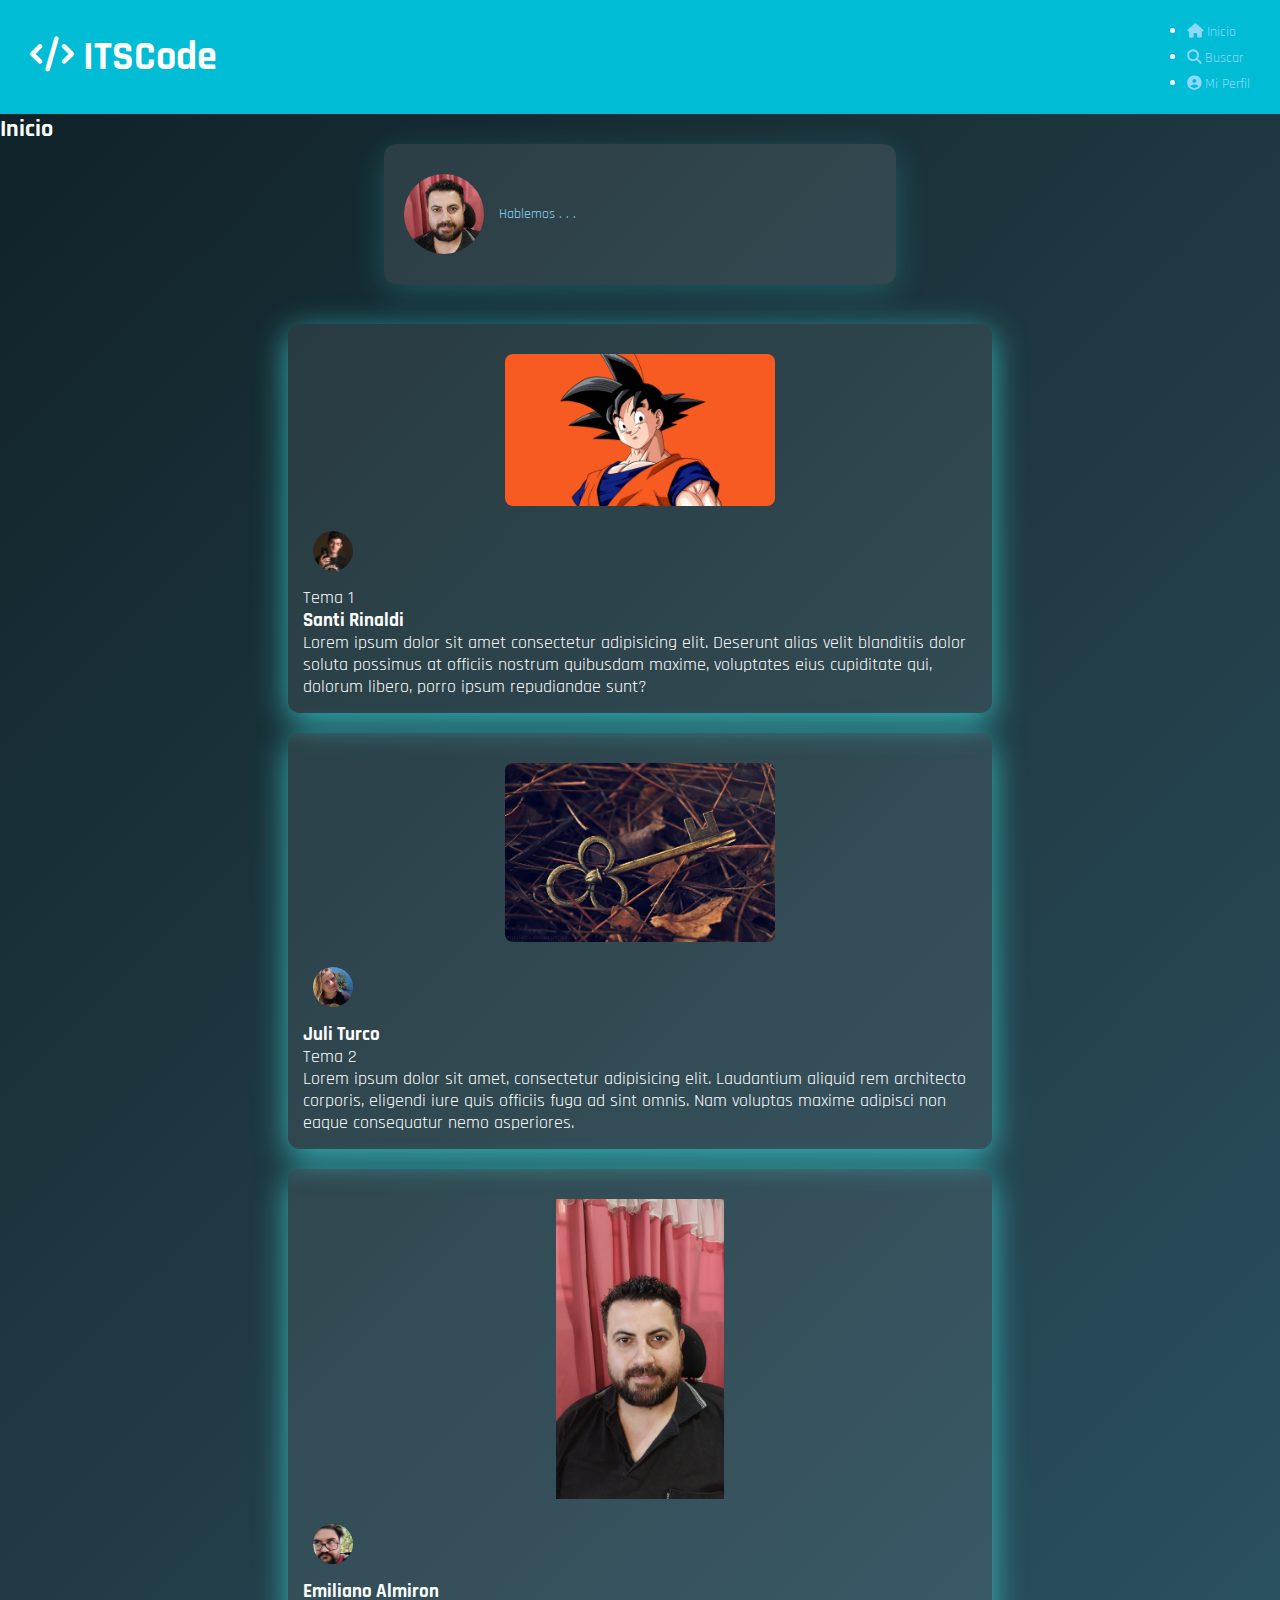
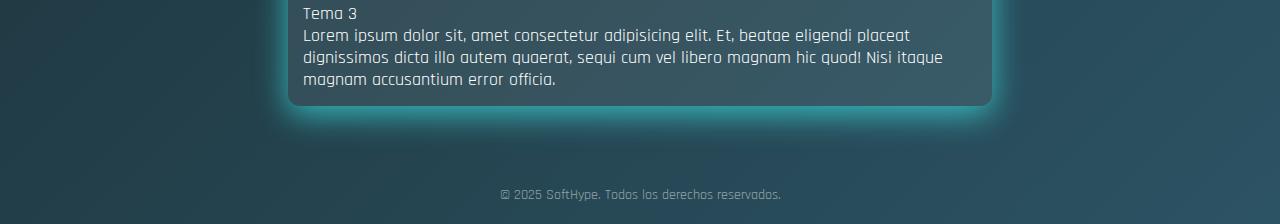
<file: index.html>
<!DOCTYPE html>
<html lang="es">
<head>
    <meta charset="UTF-8" />
    <meta name="viewport" content="width=device-width, initial-scale=1.0" />
    <title>Muro - ITSCode</title>
    <link rel="shortcut icon" href="/img/favicon.png" type="image/x-icon" />
    <link rel="stylesheet" href="/css/style.css">
    <link rel="preconnect" href="https://fonts.googleapis.com">
    <link rel="preconnect" href="https://fonts.gstatic.com" crossorigin>
    <link href="https://fonts.googleapis.com/css2?family=Rajdhani:wght@400;600&display=swap" rel="stylesheet">
    <link rel="stylesheet" href="https://cdnjs.cloudflare.com/ajax/libs/font-awesome/6.5.0/css/all.min.css"/>
</head>
<body>
    <header class="navbar">
        <h1><i class="fas fa-code fa-sm"></i> ITSCode</h1>
        <button class="menu-toggle" onclick="toggleMenu()">
            <i class="fas fa-bars"></i>
        </button>
        <nav id="nav-links">
            <ul>
                <li>
                    <a href="index.html"><i class="fas fa-home"></i> Inicio</a>
                </li>

                <li>
                    <a href="/html/following.html"><i class="fas fa-search"></i> Buscar</a>
                </li>

                <li>
                    <a href="/html/my-profile.html"><i class="fas fa-user-circle"></i> Mi Perfil</a>
                </li>
            </ul>
        </nav>
    </header>

    <main class="user-data">
        <h2>Inicio</h2>

        <section class="search-input">
            <img class="avatar" src="/img/fotoCv.jpg" alt="Avatar de usuario" />
            <a href="html/post-create.html">Hablemos . . .</a>
        </section>

        <section>
            
            <article class ="post">
                <img class= "img-post" src="/img/toyotaro-dragon-ball-super-ilustracion.webp" alt="Imagen de post 1">
                <img class= "avatar" src="/img/santi.jpg" alt="avatar de usuario">
                <p>Tema 1</p>
                <h3>Santi Rinaldi</h3>
                <p>Lorem ipsum dolor sit amet consectetur adipisicing elit. Deserunt alias velit blanditiis dolor soluta possimus at officiis nostrum quibusdam maxime, voluptates eius cupiditate qui, dolorum libero, porro ipsum repudiandae sunt?</p>
            </article>
            <article class ="post">
                <img class= "img-post" src="img/348530-admin.jpg" alt="Imagen de post 1">
                <img class= "avatar" src="/img/juli.jpg" alt="avatar de usuario">
                <h3>Juli Turco</h3>
                <p>Tema 2</p>
                <p>Lorem ipsum dolor sit amet, consectetur adipisicing elit. Laudantium aliquid rem architecto corporis, eligendi iure quis officiis fuga ad sint omnis. Nam voluptas maxime adipisci non eaque consequatur nemo asperiores.</p>
            </article>
            <article class ="post">
                <img class= "img-post" src="/img/fotoCv.jpg" alt="Imagen de post 1">
                <img class= "avatar" src="/img/emi.jpg" alt="avatar de usuario">
                <h3>Emiliano Almiron</h3>
                <p>Tema 3</p>
                <p>Lorem ipsum dolor sit, amet consectetur adipisicing elit. Et, beatae eligendi placeat dignissimos dicta illo autem quaerat, sequi cum vel libero magnam hic quod! Nisi itaque magnam accusantium error officia.</p>
            </article>

        </section>
    </main>

    <footer>
        <p>© 2025 SoftHype. Todos los derechos reservados.</p>
    </footer>
    <script>
    function toggleMenu() {
        const nav = document.getElementById("nav-links");
        nav.classList.toggle("active");
    }
    </script>

</body>

</html>
</file>
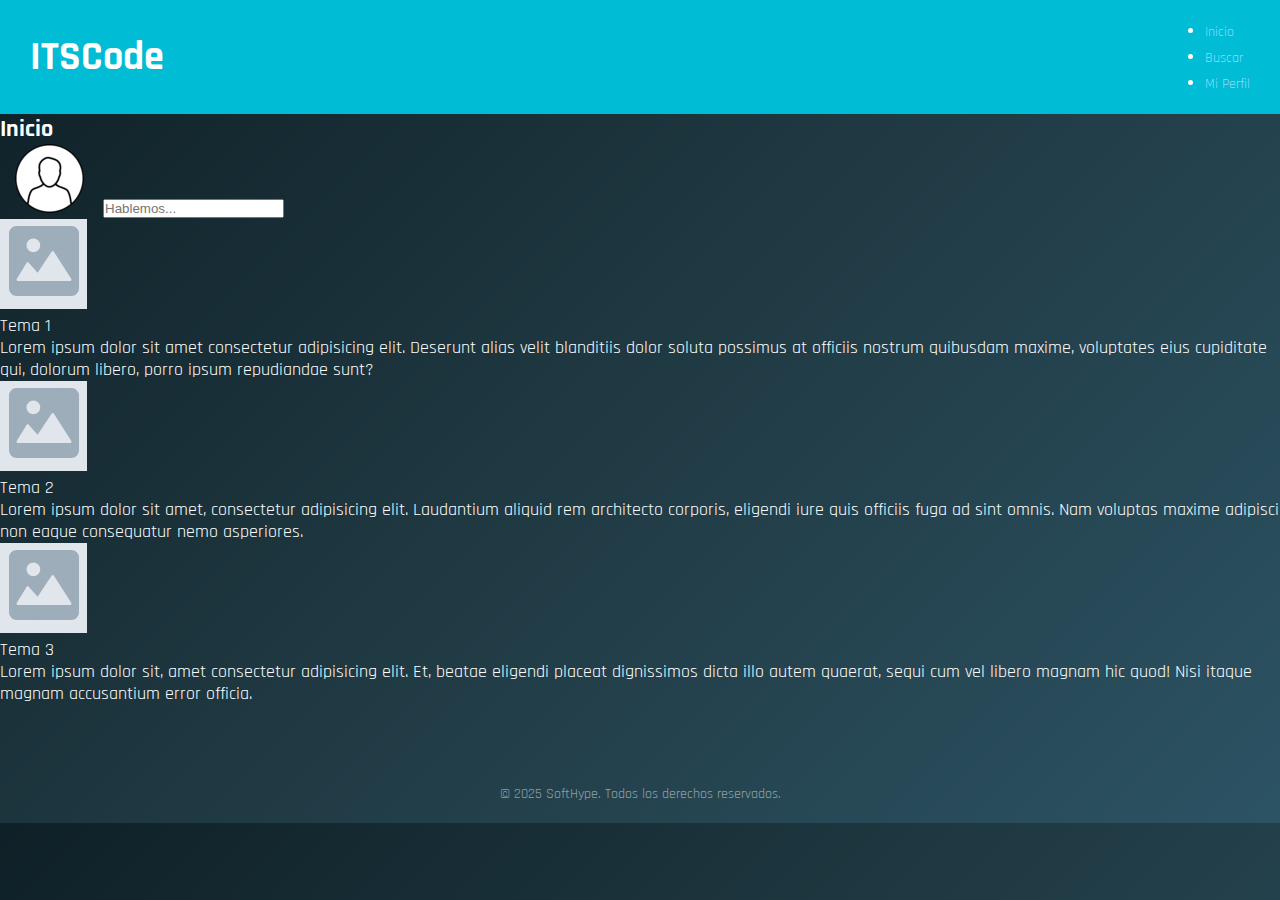
<file: html/index.html>
<!DOCTYPE html>
<html lang="es">
<head>
    <meta charset="UTF-8" />
    <meta name="viewport" content="width=device-width, initial-scale=1.0" />
    <title>Muro - ITSCode</title>
    <link rel="shortcut icon" href="/img/favicon.png" type="image/x-icon" />
    <link rel="stylesheet" href="/css/style.css">
    <link rel="preconnect" href="https://fonts.googleapis.com">
    <link rel="preconnect" href="https://fonts.gstatic.com" crossorigin>
    <link href="https://fonts.googleapis.com/css2?family=Rajdhani:wght@400;600&display=swap" rel="stylesheet">
</head>
<body>
    <header class="navbar">
        <h1>ITSCode</h1>
        <nav>
            <ul>
                <li>
                    <a href="/html/wall.html">Inicio</a>
                </li>

                <li>
                    <a href="/html/following.html">Buscar</a>
                </li>

                <li>
                    <a href="/html/my-profile.html">Mi Perfil</a>
                </li>
            </ul>
        </nav>
    </header>

    <main class="user-data">
        <h2>Inicio</h2>

        <section>
            <img src="/img/ejemplo.png" alt="Avatar de usuario" />
            <input type="text" placeholder="Hablemos..."/>
        </section>

        <section>
            
            <article class="user-data">
                <img src="/img/agregar img.png" alt="Imagen de post 1">
                <p>Tema 1</p>
                <p>Lorem ipsum dolor sit amet consectetur adipisicing elit. Deserunt alias velit blanditiis dolor soluta possimus at officiis nostrum quibusdam maxime, voluptates eius cupiditate qui, dolorum libero, porro ipsum repudiandae sunt?</p>
            </article>
            <article class="user-data">
                <img src="/img/agregar img.png" alt="Imagen de post 1">
                <p>Tema 2</p>
                <p>Lorem ipsum dolor sit amet, consectetur adipisicing elit. Laudantium aliquid rem architecto corporis, eligendi iure quis officiis fuga ad sint omnis. Nam voluptas maxime adipisci non eaque consequatur nemo asperiores.</p>
            </article>
            <article class="user-data">
                <img src="/img/agregar img.png" alt="Imagen de post 1">
                <p>Tema 3</p>
                <p>Lorem ipsum dolor sit, amet consectetur adipisicing elit. Et, beatae eligendi placeat dignissimos dicta illo autem quaerat, sequi cum vel libero magnam hic quod! Nisi itaque magnam accusantium error officia.</p>
            </article>

        </section>
    </main>

    <footer>
        <p>© 2025 SoftHype. Todos los derechos reservados.</p>
    </footer>


</body>

</html>
</file>
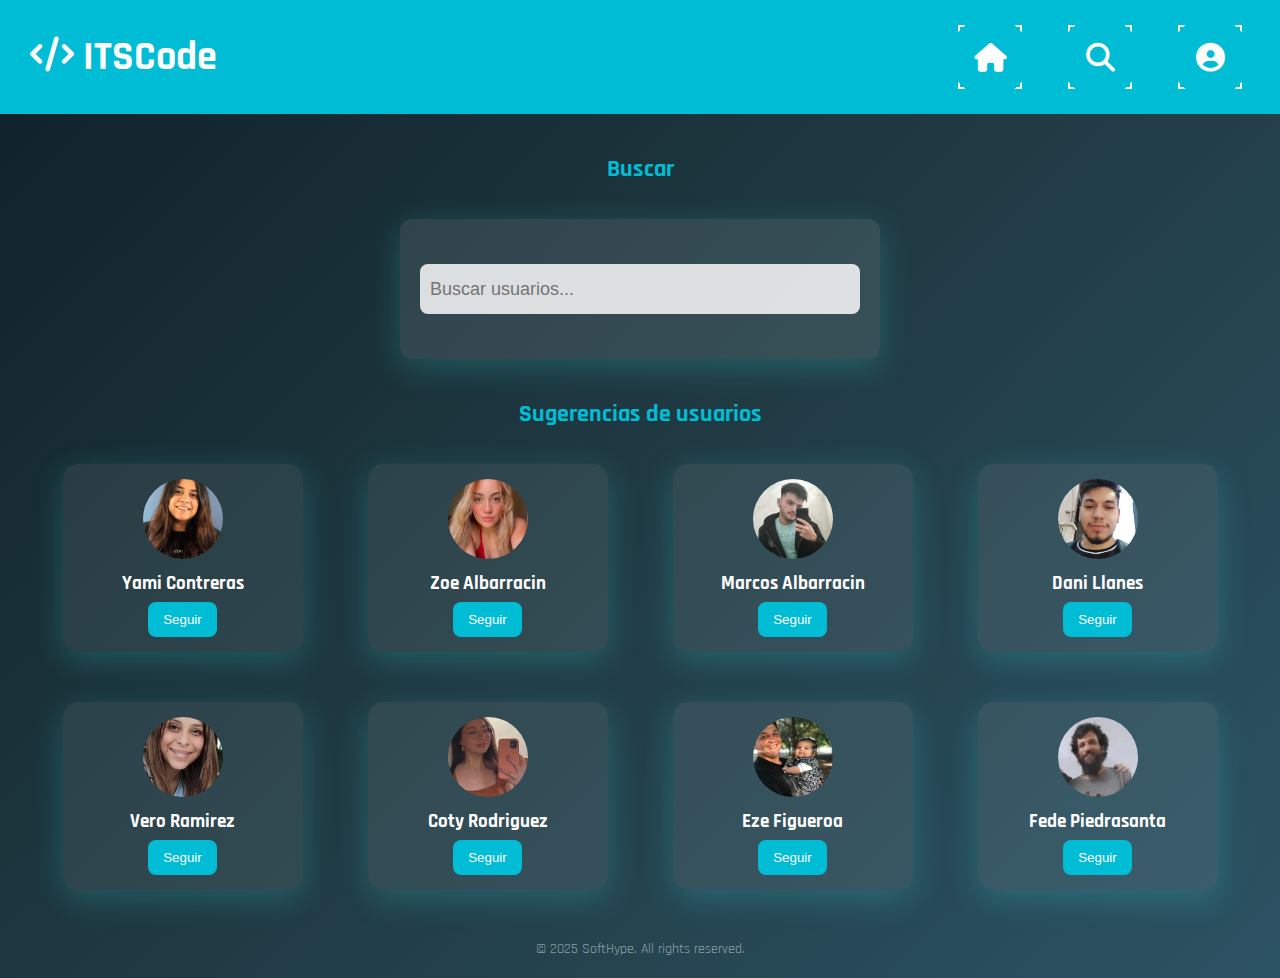
<file: html/following.html>
<!DOCTYPE html>
<html lang="es">

<head>
    <meta charset="UTF-8" />
    <meta name="viewport" content="width=device-width, initial-scale=1.0" />
    <title>Buscar - ITSCode</title>
    <link rel="shortcut icon" href="../img/favicon/favicon.ico" type="image/x-icon" />
    <link rel="preconnect" href="https://fonts.googleapis.com">
    <link rel="preconnect" href="https://fonts.gstatic.com" crossorigin>
    <link href="https://fonts.googleapis.com/css2?family=Rajdhani:wght@400;600&display=swap" rel="stylesheet">
    <link rel="stylesheet" href="https://cdnjs.cloudflare.com/ajax/libs/font-awesome/6.5.0/css/all.min.css" />
    <link rel="stylesheet" href="../css/style.css">
</head>

<body>
    <div class="grid-following">
        <header id="navbar" class="navbar">
            <h1><i class="fas fa-code fa-sm"></i> ITSCode</h1>
            <button class="menu-toggle">
                <i class="fas fa-bars"></i>
            </button>
            <nav id="nav-links">
                <ul class="nav-content">
                    <li class="nav-list">
                        <a href="wall.html">
                            <i class="fas fa-home"></i>
                            <span> Inicio </span>
                        </a>

                    </li>

                    <li class="nav-list">
                        <a href="following.html">
                            <i class="fas fa-search"></i>
                            <span>Buscar</span>
                        </a>
                    </li>

                    <li class="nav-list">
                        <a href="my-profile.html">
                            <i class="fas fa-user-circle"></i>
                            <span class="miPerfil">Mi Perfil</span>
                        </a>
                    </li>
                </ul>
            </nav>
        </header>

        <main id="user-search" class="user-search">
            <h2>Buscar</h2>
            <section>
                <div class="search-input">
                    <input type="text" placeholder="Buscar usuarios..." />
                </div>
            </section>

            <section>
                <h2>Sugerencias de usuarios</h2>
                <div class="card-users">
                    <div class="card-user">
                        <img class="avatar" src="../img/yami-min.webp" alt="Usuario 1" />
                        <a class="user-name user-name-search" href="user-profile.html">Yami Contreras</a>
                        <button type="button">Seguir</button>
                    </div>
                    <div class="card-user">
                        <img class="avatar" src="../img/zoe-min.webp" alt="Usuario 2" />
                        <a class="user-name user-name-search" href="user-profile.html">Zoe Albarracin</a>
                        <button type="button">Seguir</button>
                    </div>
                    <div class="card-user">
                        <img class="avatar" src="../img/marcos-min.webp" alt="Usuario 3" />
                        <a class="user-name user-name-search" href="user-profile.html">Marcos Albarracin</a>
                        <button type="button">Seguir</button>
                    </div>
                    <div class="card-user">
                        <img class="avatar" src="../img/dani-min.webp" alt="Usuario 4" />
                        <a class="user-name user-name-search" href="user-profile.html">Dani Llanes</a>
                        <button type="button">Seguir</button>
                    </div>
                    <div class="card-user">
                        <img class="avatar" src="../img/vero-min.webp" alt="Usuario 5" />
                        <a class="user-name user-name-search" href="user-profile.html">Vero Ramirez</a>
                        <button type="button">Seguir</button>
                    </div>
                    <div class="card-user">
                        <img class="avatar" src="../img/coty-min.webp" alt="Usuario 6" />
                        <a class="user-name user-name-search" href="user-profile.html">Coty Rodriguez</a>
                        <button type="button">Seguir</button>
                    </div>
                    <div class="card-user">
                        <img class="avatar" src="../img/Eze-min.webp" alt="Usuario 7" />
                        <a class="user-name user-name-search" href="user-profile.html">Eze Figueroa</a>
                        <button type="button">Seguir</button>
                    </div>
                    <div class="card-user">
                        <img class="avatar" src="../img/Fede Piedrasanta-min.webp" alt="Usuario 8" />
                        <a class="user-name user-name-search" href="user-profile.html">Fede Piedrasanta</a>
                        <button type="button">Seguir</button>
                    </div>
                </div>
            </section>
        </main>

        <footer id="footer" class="footer-following">
            <p>© 2025 SoftHype. All rights reserved.</p>
        </footer>
    </div>
    <script src="../js/script.js"></script>

</body>

</html>
</file>
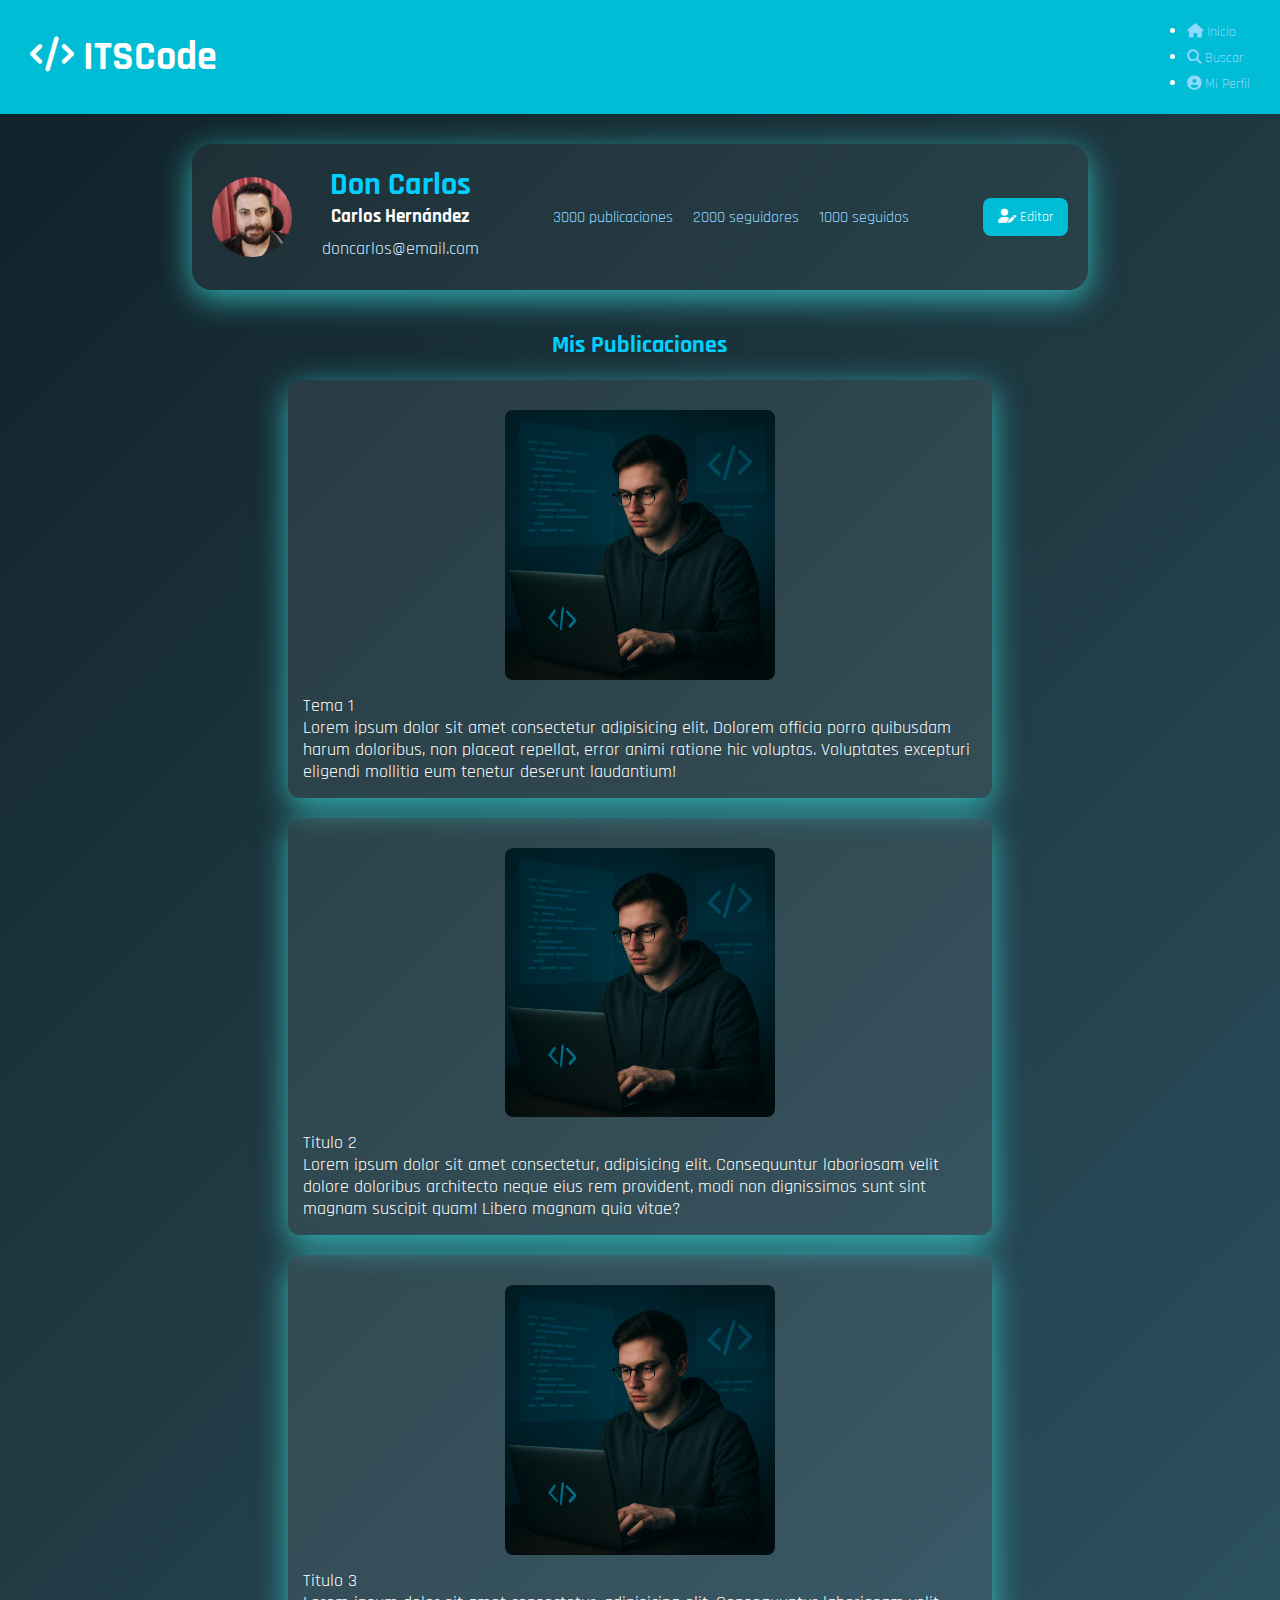
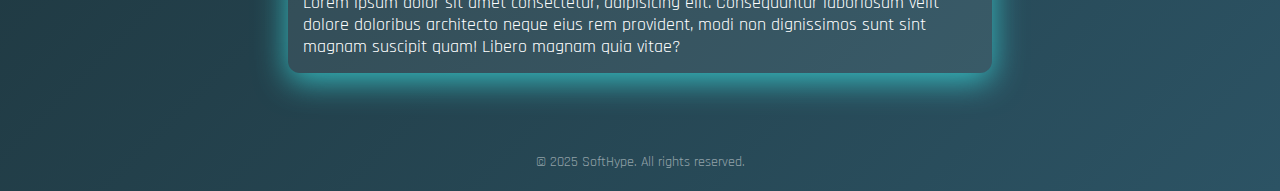
<file: html/my-profile.html>
<!DOCTYPE html>
<html lang="es">
<head>
    <meta charset="UTF-8">
    <meta name="viewport" content="width=device-width, initial-scale=1.0">
    <title>Mi Perfil - ITSCode</title>
    <link rel="shortcut icon" href="/img/favicon.png" type="image/x-icon"/>
    <link rel="stylesheet" href="https://cdnjs.cloudflare.com/ajax/libs/font-awesome/6.5.0/css/all.min.css"/>
    <link rel="preconnect" href="https://fonts.googleapis.com">
    <link rel="preconnect" href="https://fonts.gstatic.com" crossorigin>
    <link href="https://fonts.googleapis.com/css2?family=Rajdhani:wght@400;600&display=swap" rel="stylesheet">
    <link rel="stylesheet" href="../css/style.css">
</head>
<body>
    <header class="navbar">
        <h1><i class="fas fa-code fa-sm"></i> ITSCode</h1>
        <button class="menu-toggle" onclick="toggleMenu()">
            <i class="fas fa-bars"></i>
        </button>
        <nav id ="nav-links">
            <ul>
                <li class="color">
                    <a href="wall.html">
                        <i class="fas fa-home"></i> 
                        <span> Inicio </span> 
                    </a>

                </li>

                <li class="color">
                    <a href="following.html">
                        <i class="fas fa-search"></i> 
                        <span>Buscar</span> 
                    </a>
                </li>

                <li class="color">
                    <a href="my-profile.html">
                        <i class="fas fa-user-circle"></i> 
                        <span class="miPerfil">Mi Perfil</span> 
                    </a>
                </li>
            </ul>
        </nav>
    </header>

    <main class="profile-conteiner">
        <section class="user-info">
            <img src="../img/fotoCv.jpg" id="avatar" class="avatar" alt="Avatar del Usuario">
            <article class="details">
                <h2 id="nikname">Don Carlos</h2>
                <h3 id="nombre">Carlos Hernández</h3>
                <p id="bio">doncarlos@email.com</p>
            </article>
            <article class="stats">
                <span>3000 publicaciones</span>
                <span>2000 seguidores</span>
                <span>1000 seguidos</span>
            </article>
            <a href="update-user.html" class="edit-btn">
                <i class="fas fa-user-edit"></i> Editar
            </a>

        </section>

        <section class="user-profile-post">
            <h2>Mis Publicaciones</h2>
            <article class="post">
                <img class="img-post" src="../img/15 may 2025, 07_58_12 p.m..png" alt="Imagen de post 1">
                <p>Tema 1</p>
                <p>Lorem ipsum dolor sit amet consectetur adipisicing elit. Dolorem officia porro quibusdam harum doloribus, non placeat
                    repellat, error animi ratione hic voluptas. Voluptates excepturi eligendi mollitia eum tenetur deserunt laudantium!
                </p>
            </article>

            <article class="post">
                <img class="img-post" src="../img/15 may 2025, 07_58_12 p.m..png" alt="Imagen de post 1">
                <p>Titulo 2</p>
                <p>Lorem ipsum dolor sit amet consectetur, adipisicing elit. Consequuntur laboriosam velit dolore doloribus architecto
                    neque eius rem provident, modi non dignissimos sunt sint magnam suscipit quam! Libero magnam quia vitae?
                </p>
            </article>

            <article class="post">
                <img class="img-post" src="../img/15 may 2025, 07_58_12 p.m..png" alt="Imagen de post 1">
                <p>Titulo 3</p>
                <p>Lorem ipsum dolor sit amet consectetur, adipisicing elit. Consequuntur laboriosam velit dolore doloribus architecto
                    neque eius rem provident, modi non dignissimos sunt sint magnam suscipit quam! Libero magnam quia vitae?
                </p>
            </article>
        </section>
    </main>
    <footer>
        <p>© 2025 SoftHype. All rights reserved.</p>
    </footer>
    <script>
        function toggleMenu() {
            const nav = document.getElementById("nav-links");
            nav.classList.toggle("active");
        }
    </script>

</body>
</html>
</file>
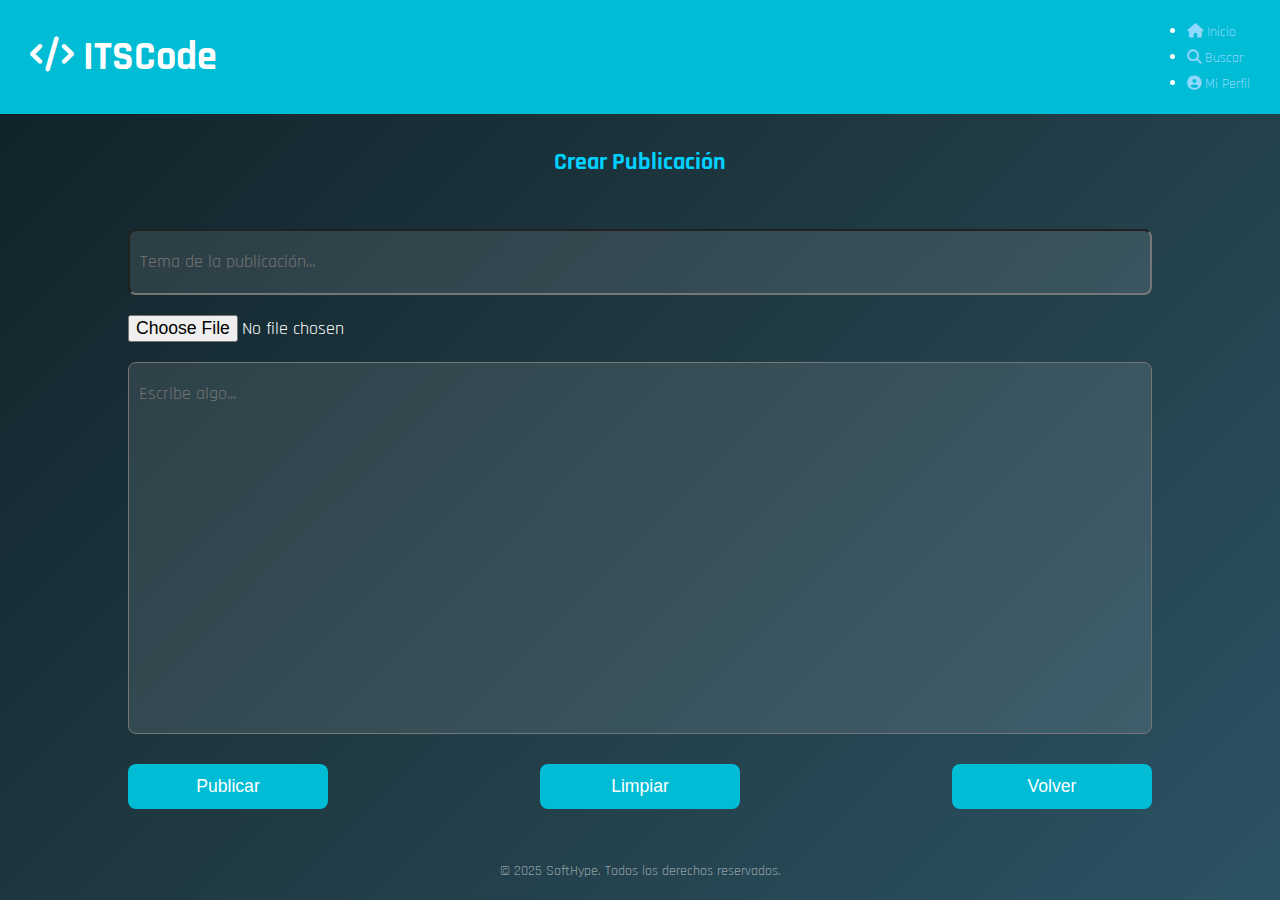
<file: html/post-create.html>
<!DOCTYPE html>
<html lang="es">

<head>
    <meta charset="UTF-8" />
    <meta name="viewport" content="width=device-width, initial-scale=1.0" />
    <title>Crear Publicación - ITSCode</title>
    <link rel="shortcut icon" href="/img/favicon.png" type="image/x-icon"/>
    <link rel="stylesheet" href="/css/style.css">
    <link rel="preconnect" href="https://fonts.googleapis.com">
    <link rel="preconnect" href="https://fonts.gstatic.com" crossorigin>
    <link href="https://fonts.googleapis.com/css2?family=Rajdhani:wght@400;600&display=swap" rel="stylesheet">
    <link rel="stylesheet" href="https://cdnjs.cloudflare.com/ajax/libs/font-awesome/6.5.0/css/all.min.css"/>
</head>

<body>
    <div class="grid-post-create">
        <header class="navbar" id="navbar">
            <h1><i class="fas fa-code fa-sm"></i> ITSCode</h1> 
            <button class="menu-toggle" onclick="toggleMenu()">
                <i class="fas fa-bars"></i>
            </button> 
            <nav id ="nav-links">
                <ul>
                    <li>
                        <a href="/index.html"><i class="fas fa-home"></i> Inicio</a>
                    </li>

                    <li>
                        <a href="following.html"><i class="fas fa-search"></i> Buscar</a>
                    </li>

                    <li>
                        <a href="my-profile.html"><i class="fas fa-user-circle"></i> Mi Perfil</a>
                    </li>
                </ul>
            </nav>
        </header>

        <main class="post-container" id="post-container">
            <h2>Crear Publicación</h2>

            <section>
                <form>
                    <input class="content-form background-oscure" type="text" name="titulo" placeholder="Tema de la publicación..." />
                    <input class="content-form file-image" type="file" name="post-image">
                    <textarea class="content-form background-oscure" name="contenido" placeholder="Escribe algo..." rows="15"></textarea>
                    <div>
                        <button class="buttons-post" type="submit">Publicar</button>
                        <button class="buttons-post" type="reset">Limpiar</button>
                        <button class="buttons-post back-button">Volver</button>   
                    </div>
                </form>
            </section>
        </main>

        <footer class="footer-post" id="footer-post">
            <p>© 2025 SoftHype. Todos los derechos reservados.</p>
        </footer>
    </div>
    <script>
        function toggleMenu() {
            const nav = document.getElementById("nav-links");
            nav.classList.toggle("active");
        }
    </script>
</body>

</html>
</file>
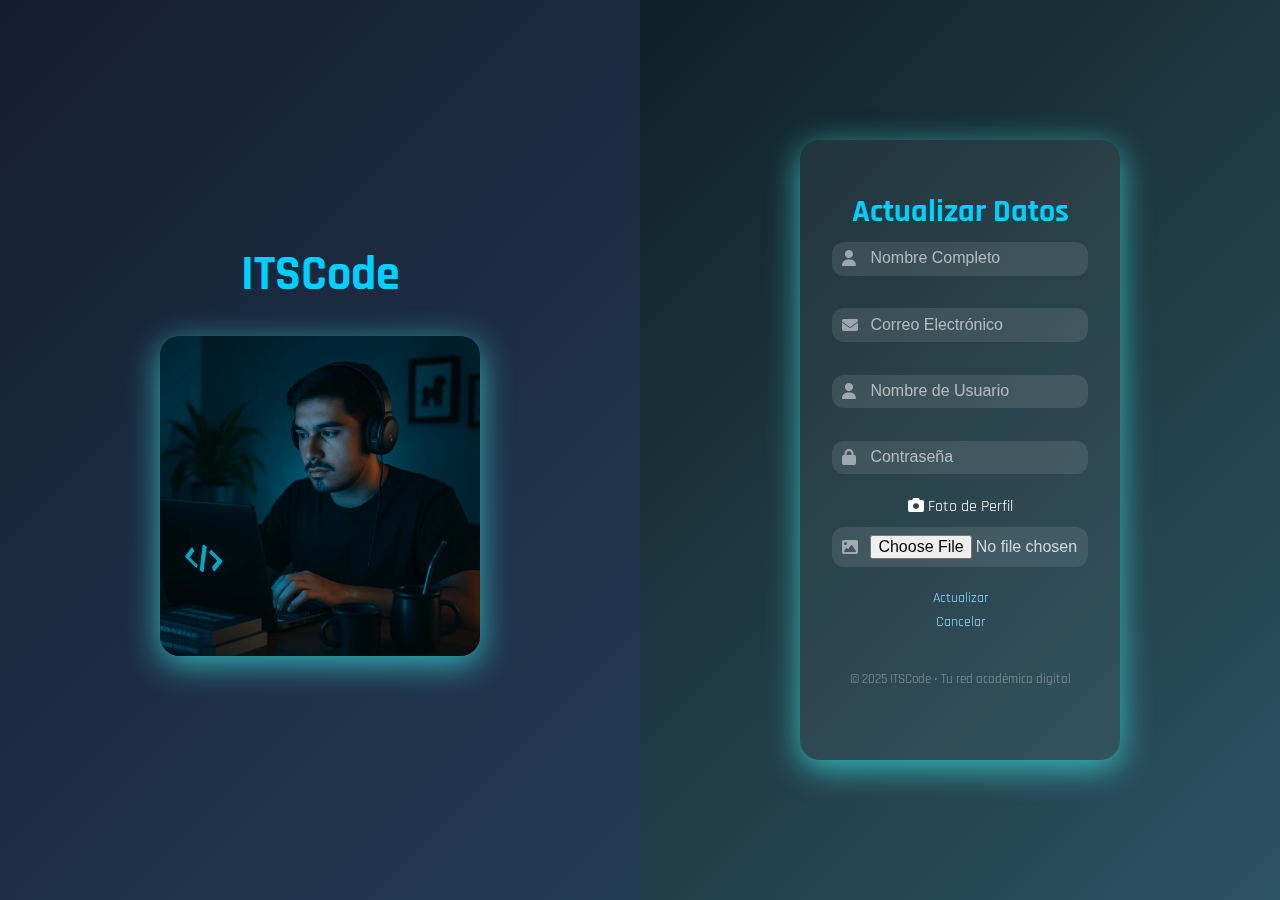
<file: html/update-user.html>
<!DOCTYPE html>
<html lang="es">

<head>
  <meta charset="UTF-8" />
  <meta name="viewport" content="width=device-width, initial-scale=1.0" />
  <title>Actualizar Datos - ITSCode</title>
  <link rel="shortcut icon" href="../img/favicon/favicon.ico" type="image/x-icon" />
  <link rel="preconnect" href="https://fonts.googleapis.com">
  <link rel="preconnect" href="https://fonts.gstatic.com" crossorigin>
  <link href="https://fonts.googleapis.com/css2?family=Rajdhani:wght@400;600&display=swap" rel="stylesheet">
  <link rel="stylesheet" href="../css/style.css" />
  <link rel="stylesheet" href="https://cdnjs.cloudflare.com/ajax/libs/font-awesome/6.5.0/css/all.min.css" />
</head>

<body>

  <main class="container">
    <section class="left-panel">
      <h2>ITSCode</h2>
      <img class="imagen" src="../img/15 may 2025, 08_01_39 p.m.-min.webp" alt="Estudiante programando" />
    </section>

    <section class="right-panel">
      <article class="card-right">
        <h2>Actualizar Datos</h2>

        <form>
          <div class="input-group">
            <i class="fas fa-user" aria-hidden="true"></i>
            <input type="text" name="nombre" placeholder="Nombre Completo" />
          </div>
          <div class="input-group">
            <i class="fas fa-envelope" aria-hidden="true"></i>
            <input type="email" name="email" placeholder="Correo Electrónico" />
          </div>
          <div class="input-group">
            <i class="fas fa-user" aria-hidden="true"></i>
            <input type="text" name="usuario" placeholder="Nombre de Usuario" />
          </div>
          <div class="input-group">
            <i class="fas fa-lock" aria-hidden="true"></i>
            <input type="password" name="password" placeholder="Contraseña" />
          </div>
          <div class="ingrese-foto-perfil">
            <i class="fas fa-camera" aria-hidden="true"></i>
            <label for="image">Foto de Perfil</label>
          </div>
          <div class="input-group">
            <i class="fas fa-image" aria-hidden="true"></i>
            <input type="file" name="image" placeholder="seleccionar imagen" />
          </div>
          <a href="./my-profile.html" class="btnActualizar">Actualizar</a>
          <a href="./my-profile.html" class="btnCancelar">Cancelar</a>
        </form>

        <footer class="footer-card">
          <p>© 2025 ITSCode • Tu red académica digital</p>
        </footer>
      </article>
    </section>
  </main>
</body>

</html>
</file>
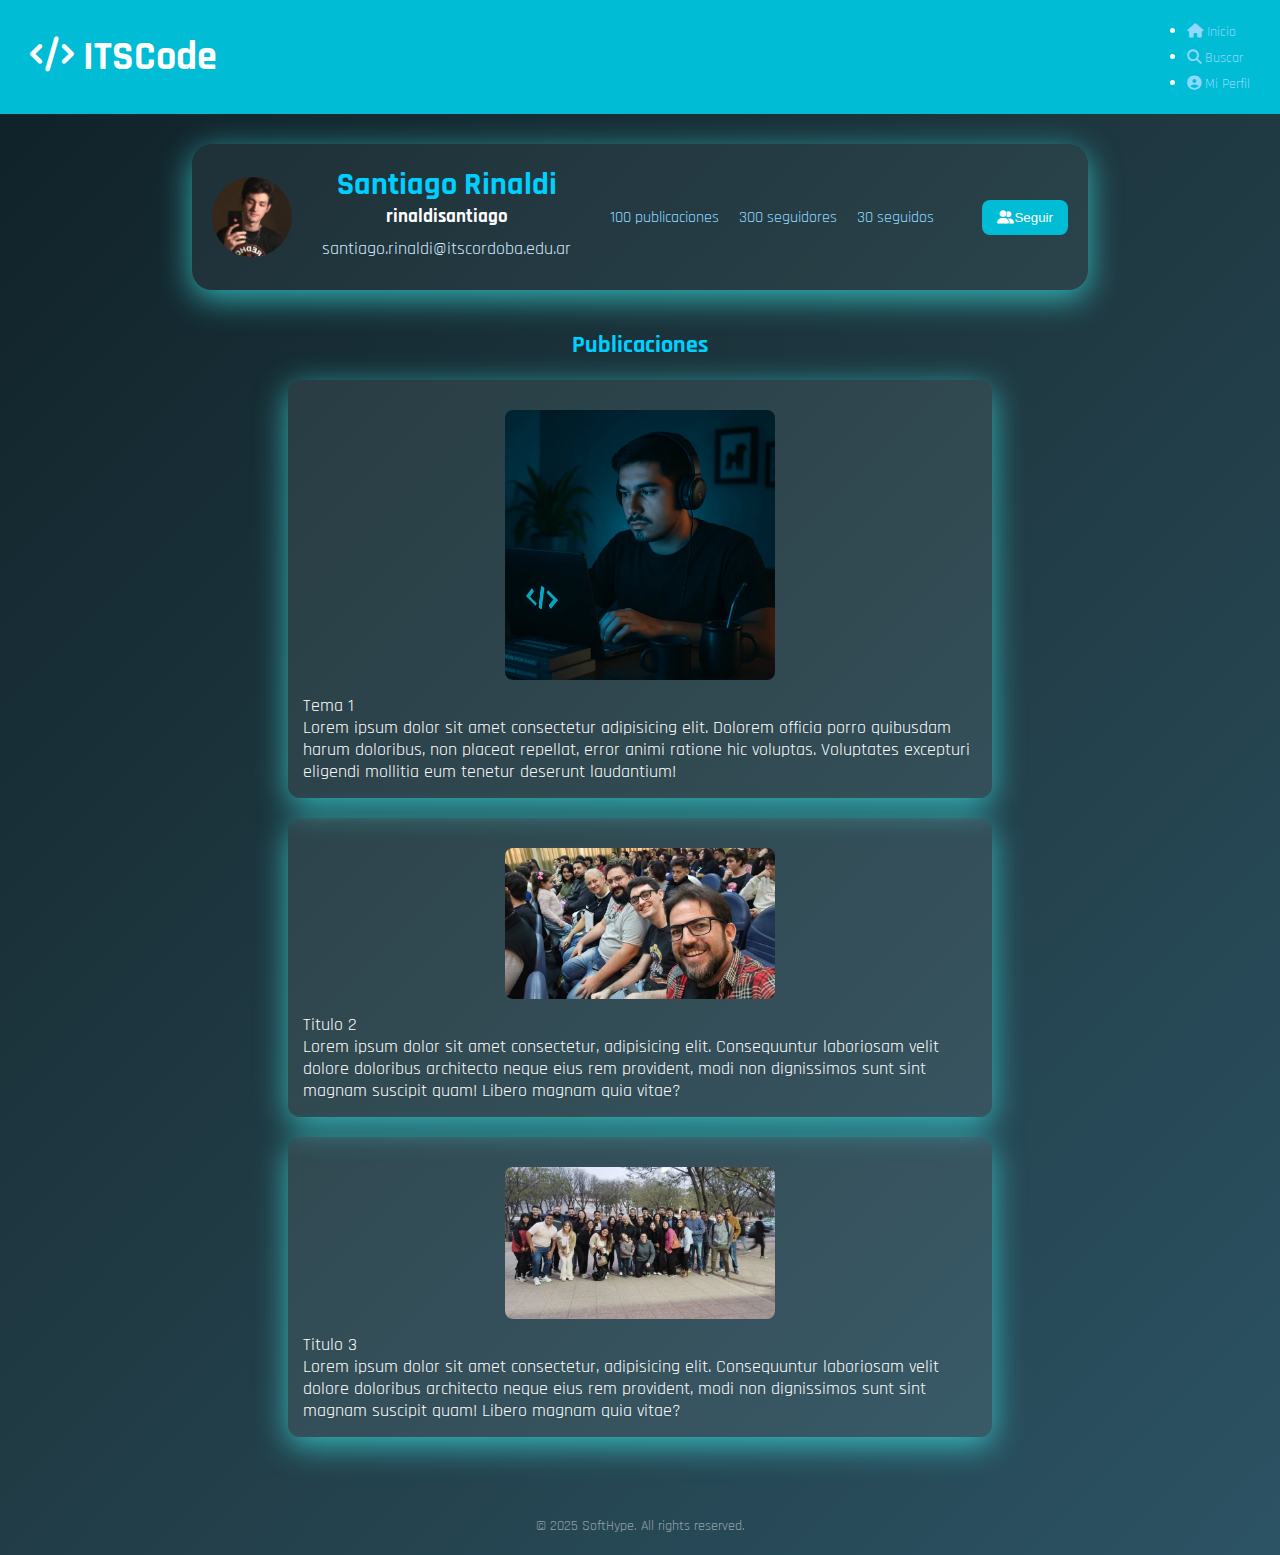
<file: html/user-profile.html>
<!DOCTYPE html>
<html lang="es">
<head>
    <meta charset="UTF-8">
    <meta name="viewport" content="width=device-width, initial-scale=1.0">
    <title>Perfil de Usuario - ITSCode</title>
    <link rel="shortcut icon" href="/img/favicon.png" type="image/x-icon"/>
    <link rel="stylesheet" href="https://cdnjs.cloudflare.com/ajax/libs/font-awesome/6.5.0/css/all.min.css"/>
    <link rel="preconnect" href="https://fonts.googleapis.com">
    <link rel="preconnect" href="https://fonts.gstatic.com" crossorigin>
    <link href="https://fonts.googleapis.com/css2?family=Rajdhani:wght@400;600&display=swap" rel="stylesheet">
    <link rel="stylesheet" href="../css/style.css">
</head>
<body>
    <header class="navbar">
        <h1><i class="fas fa-code fa-sm"></i> ITSCode</h1>
        <button class="menu-toggle" onclick="toggleMenu()">
            <i class="fas fa-bars"></i>
        </button>
        <nav id ="nav-links">
            <ul>
                <li>
                    <a href="wall.html"><i class="fas fa-home"></i> Inicio</a>
                </li>

                <li>
                    <a href="following.html"><i class="fas fa-search"></i> Buscar</a>
                </li>

                <li>
                    <a href="my-profile.html"><i class="fas fa-user-circle"></i> Mi Perfil</a>
                </li>
            </ul>
        </nav>
    </header>

    <main class="profile-conteiner">
        <section class="user-info">
            <img src="../img/santi-min.webp" id="avatar" class="avatar" alt="Avatar del Usuario">
            <article class="details">
                <h2 id="nikname">Santiago Rinaldi</h2>
                <h3 id="nombre">rinaldisantiago</h3>
                <p id="bio">santiago.rinaldi@itscordoba.edu.ar</p>
            </article>
            <article class="stats">
                <span>100 publicaciones </span>
                <span>300 seguidores </span>
                <span>30 seguidos</span>
            </article>
            <button class="follow-btn"><i class="fas fa-user-friends"></i>Seguir</button>
        </section>

        <section class="user-profile-post">
            <h2>Publicaciones</h2>

            <article class="post">
                <img class="img-post" src="../img/15 may 2025, 08_01_39 p.m.-min.webp" alt="Imagen de post 1">
                <p>Tema 1</p>
                <p>Lorem ipsum dolor sit amet consectetur adipisicing elit. Dolorem officia porro quibusdam harum doloribus, non placeat
                    repellat, error animi ratione hic voluptas. Voluptates excepturi eligendi mollitia eum tenetur deserunt laudantium!
                </p>
            </article>

            <article class="post">
                <img class="img-post" src="../img/charla-min.webp" alt="Imagen de post 2">
                <p>Titulo 2</p>
                <p>Lorem ipsum dolor sit amet consectetur, adipisicing elit. Consequuntur laboriosam velit dolore doloribus architecto
                    neque eius rem provident, modi non dignissimos sunt sint magnam suscipit quam! Libero magnam quia vitae?
                </p>
            </article>

            <article class="post">
                <img class="img-post" src="../img/charla-unc-min.webp" alt="Imagen de post 3">
                <p>Titulo 3</p>
                <p>Lorem ipsum dolor sit amet consectetur, adipisicing elit. Consequuntur laboriosam velit dolore doloribus architecto
                    neque eius rem provident, modi non dignissimos sunt sint magnam suscipit quam! Libero magnam quia vitae?
                </p>
            </article>
        </section>
    </main>
    <footer>
        <p>© 2025 SoftHype. All rights reserved.</p>
    </footer>
    <script>
        function toggleMenu() {
            const nav = document.getElementById("nav-links");
            nav.classList.toggle("active");
        }
    </script>
</body>
</html>
</file>
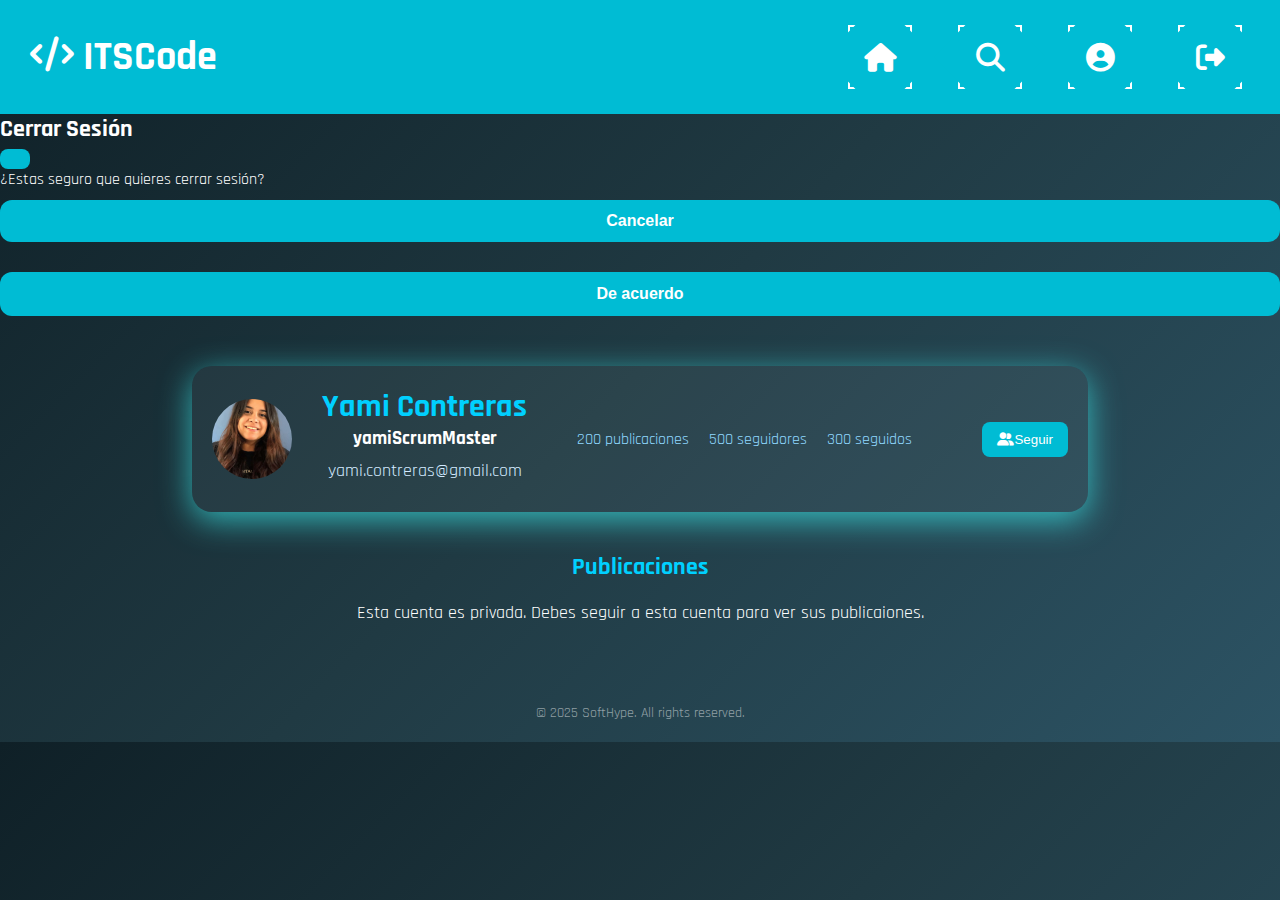
<file: html/user-profile2.html>
<!DOCTYPE html>
<html lang="es">

<head>
    <meta charset="UTF-8">
    <meta name="viewport" content="width=device-width, initial-scale=1.0">
    <title>Perfil de Usuario - ITSCode</title>
    <link rel="shortcut icon" href="../img/favicon/favicon.ico" type="image/x-icon" />
    <link href="https://cdn.jsdelivr.net/npm/bootstrap@5.3.6/dist/css/bootstrap.min.css" rel="stylesheet"
        integrity="sha384-4Q6Gf2aSP4eDXB8Miphtr37CMZZQ5oXLH2yaXMJ2w8e2ZtHTl7GptT4jmndRuHDT" crossorigin="anonymous">
    <link rel="stylesheet" href="https://cdnjs.cloudflare.com/ajax/libs/font-awesome/6.5.0/css/all.min.css" />
    <link rel="preconnect" href="https://fonts.googleapis.com">
    <link rel="preconnect" href="https://fonts.gstatic.com" crossorigin>
    <link href="https://fonts.googleapis.com/css2?family=Rajdhani:wght@400;600&display=swap" rel="stylesheet">
    <link rel="stylesheet" href="../css/style.css">
</head>

<body>
    <header class="navbar">
        <h1><i class="fas fa-code fa-sm"></i> ITSCode</h1>
        <button class="menu-toggle" aria-label="Menú de navegación">
            <i class="fas fa-bars"></i>
        </button>
        <nav id="nav-links">
            <ul class="nav-content">
                <li class="nav-list">
                    <a href="wall.html">
                        <i class="fas fa-home"></i>
                        <span> Inicio </span>
                    </a>

                </li>

                <li class="nav-list">
                    <a href="following.html">
                        <i class="fas fa-search"></i>
                        <span>Buscar</span>
                    </a>
                </li>

                <li class="nav-list">
                    <a href="my-profile.html">
                        <i class="fas fa-user-circle"></i>
                        <span class="text-button">Mi Perfil</span>
                    </a>
                </li>

                <li class="nav-list">
                    <a href="../index.html" data-bs-toggle="modal" data-bs-target="#modal">
                        <i class="fa-solid fa-right-from-bracket"></i>
                        <span class="text-button"> Cerrar Sesión </span>
                    </a>
                </li>
            </ul>
        </nav>
    </header>

    <div class="modal fade" id="modal" tabindex="-1" aria-labelledby="modalLabel" aria-hidden="true">
        <div class="modal-dialog">
            <div class="modal-content">
                <div class="modal-header">
                    <h2 class="modal-title fs-5" id="exampleModalLabel">Cerrar Sesión</h2>
                    <button type="button" class="btn-close" data-bs-dismiss="modal" aria-label="Close"></button>
                </div>
                <div class="modal-body">
                    ¿Estas seguro que quieres cerrar sesión?
                </div>
                <div class="modal-footer">
                    <button type="button" class="btn " data-bs-dismiss="modal">Cancelar</button>
                    <button type="button" class="btn"><a href="../index.html" class="button-modal-boostrap">De
                            acuerdo</a></button>
                </div>
            </div>
        </div>
    </div>

    <main class="profile-conteiner">
        <section class="user-info">
            <img src="../img/yami-min.webp" id="avatar" class="avatar" alt="Avatar del Usuario">
            <article class="details">
                <h2 id="nikname">Yami Contreras</h2>
                <h3 id="nombre">yamiScrumMaster</h3>
                <p id="bio">yami.contreras@gmail.com</p>
            </article>
            <article class="stats">
                <span>200 publicaciones </span>
                <span>500 seguidores </span>
                <span>300 seguidos</span>
            </article>
            <button class="follow-btn"><i class="fas fa-user-friends"></i>Seguir</button>
        </section>

        <section class="user-profile-post">
            <h2>Publicaciones</h2>
            <p>Esta cuenta es privada. Debes seguir a esta cuenta para ver sus publicaiones.</p>
        </section>
    </main>
    <footer>
        <p>© 2025 SoftHype. All rights reserved.</p>
    </footer>
    <script src="https://cdn.jsdelivr.net/npm/bootstrap@5.3.6/dist/js/bootstrap.bundle.min.js"
        integrity="sha384-j1CDi7MgGQ12Z7Qab0qlWQ/Qqz24Gc6BM0thvEMVjHnfYGF0rmFCozFSxQBxwHKO"
        crossorigin="anonymous"></script>
    <script src="../js/script.js"></script>
</body>

</html>
</file>
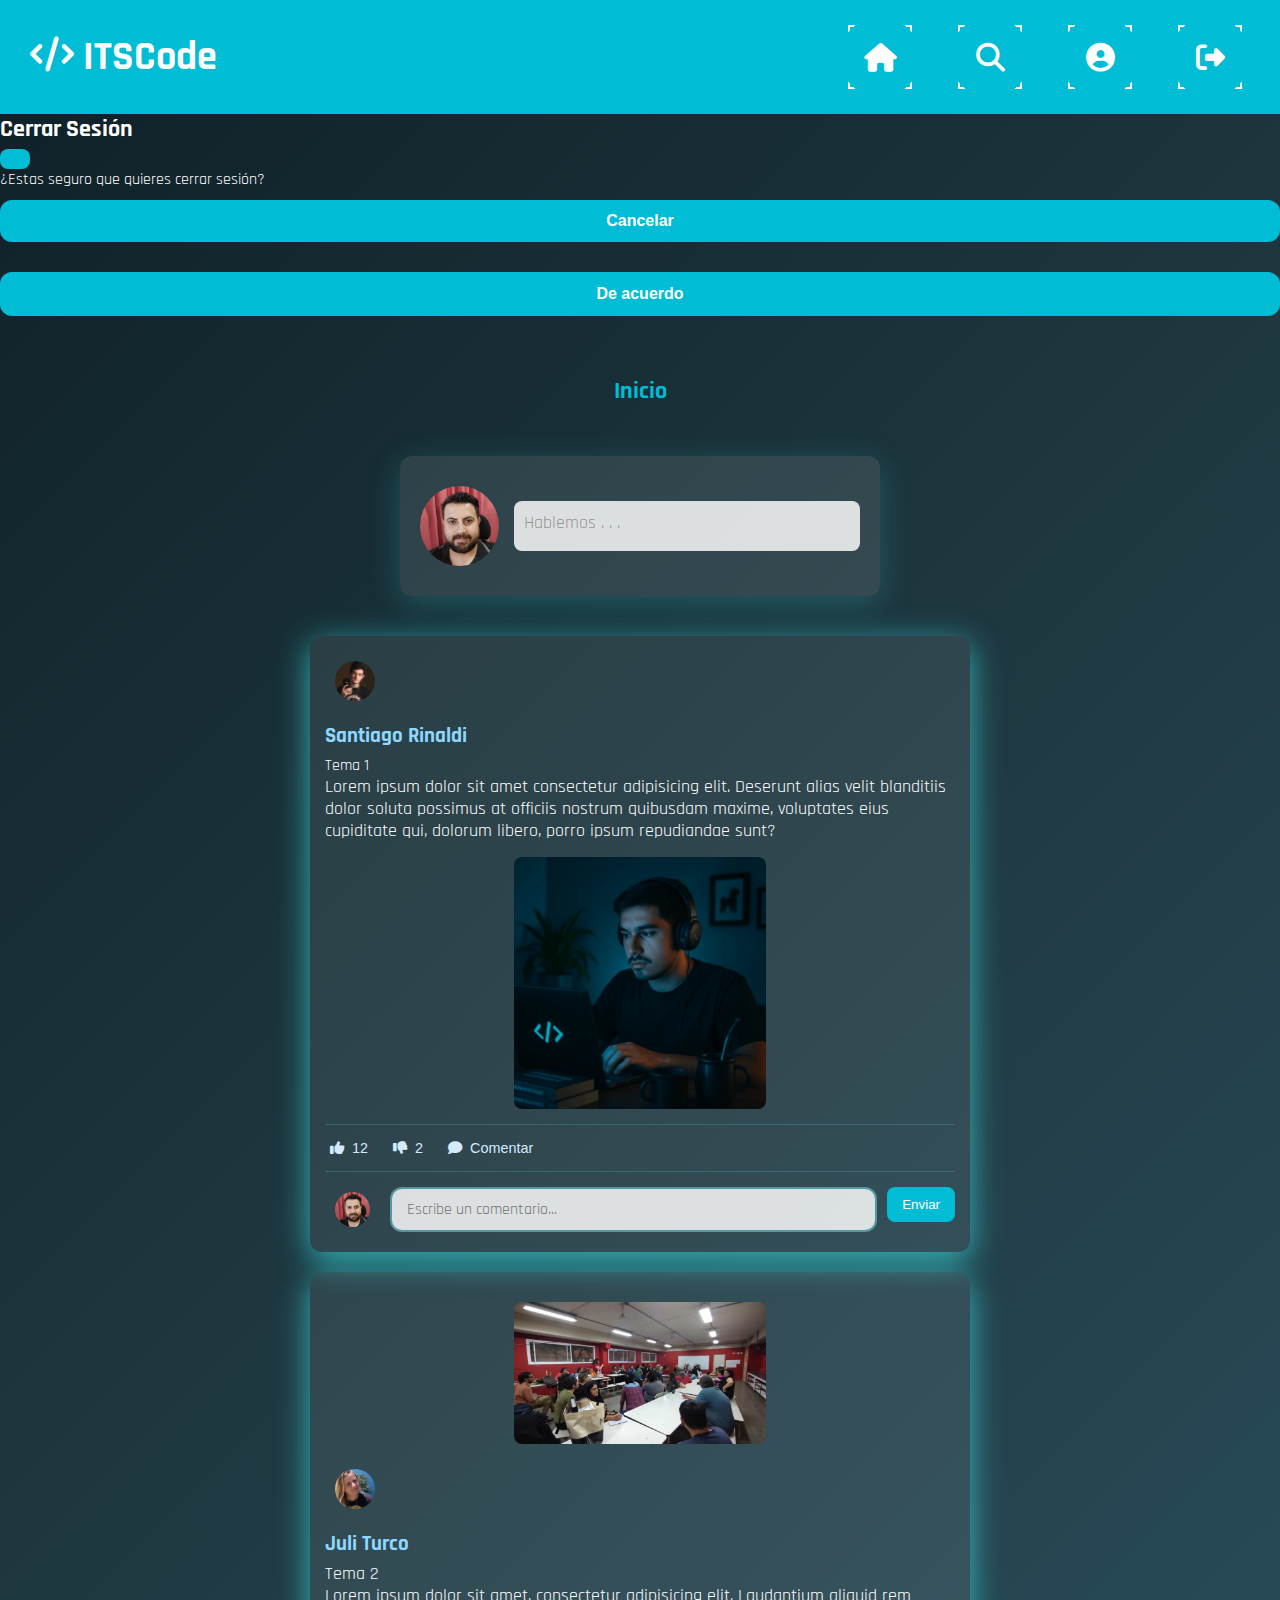
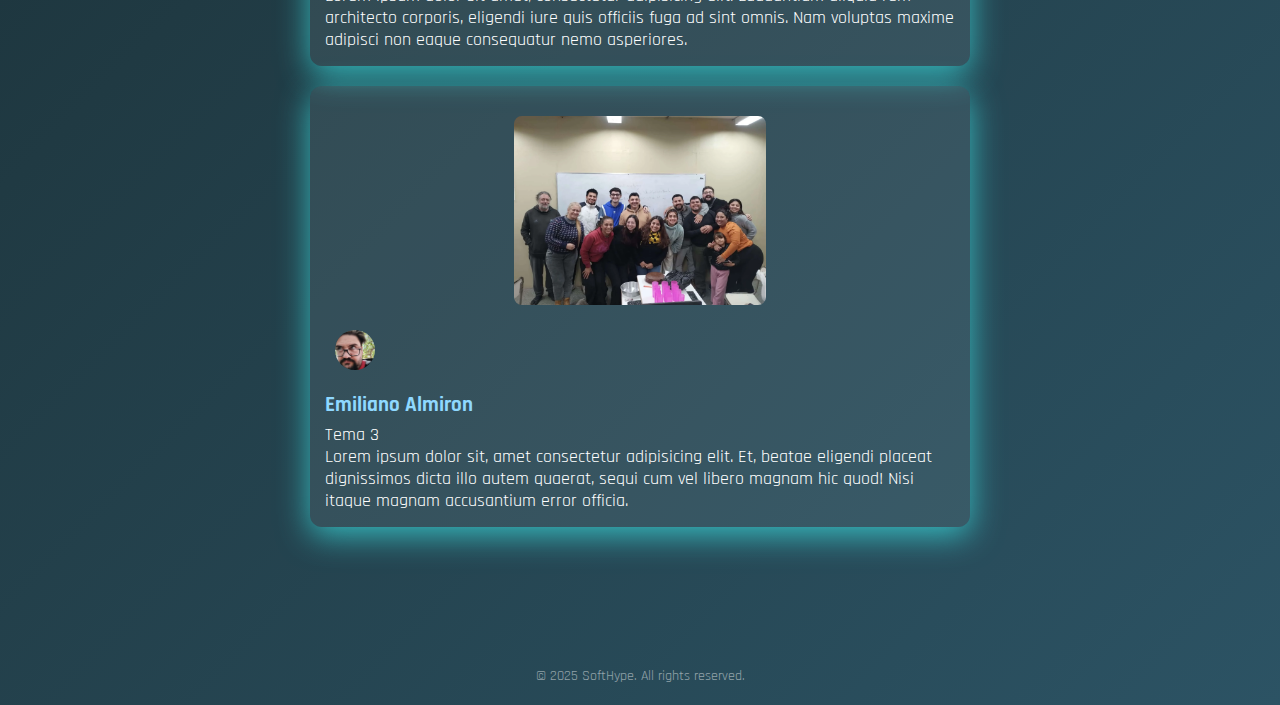
<file: html/wall.html>
<!DOCTYPE html>
<html lang="es">

<head>
    <meta charset="UTF-8" />
    <meta name="viewport" content="width=device-width, initial-scale=1.0" />
    <title>Muro - ITSCode</title>
    <link rel="shortcut icon" href="../img/favicon/favicon.ico" type="image/x-icon" />
    <link href="https://cdn.jsdelivr.net/npm/bootstrap@5.3.6/dist/css/bootstrap.min.css" rel="stylesheet"
        integrity="sha384-4Q6Gf2aSP4eDXB8Miphtr37CMZZQ5oXLH2yaXMJ2w8e2ZtHTl7GptT4jmndRuHDT" crossorigin="anonymous">
    <link rel="preconnect" href="https://fonts.googleapis.com">
    <link rel="preconnect" href="https://fonts.gstatic.com" crossorigin>
    <link href="https://fonts.googleapis.com/css2?family=Rajdhani:wght@400;600&display=swap" rel="stylesheet">
    <link rel="stylesheet" href="https://cdnjs.cloudflare.com/ajax/libs/font-awesome/6.5.0/css/all.min.css" />
    <link rel="stylesheet" href="../css/style.css">
</head>

<body>
    <header class="navbar">
        <h1><i class="fas fa-code fa-sm"></i> ITSCode</h1>
        <button class="menu-toggle">
            <i class="fas fa-bars"></i>
        </button>
        <nav id="nav-links">
            <ul class="nav-content">
                <li class="nav-list">
                    <a href="wall.html">
                        <i class="fas fa-home"></i>
                        <span> Inicio </span>
                    </a>

                </li>

                <li class="nav-list">
                    <a href="following.html">
                        <i class="fas fa-search"></i>
                        <span>Buscar</span>
                    </a>
                </li>

                <li class="nav-list">
                    <a href="my-profile.html">
                        <i class="fas fa-user-circle"></i>
                        <span class="text-button">Mi Perfil</span>
                    </a>
                </li>

                <li class="nav-list">
                    <a href="../index.html" data-bs-toggle="modal" data-bs-target="#modal">
                        <i class="fa-solid fa-right-from-bracket"></i>

                        <span class="text-button"> Cerrar Sesión </span>
                    </a>
                </li>
            </ul>
        </nav>
    </header>

    <div class="modal fade" id="modal" tabindex="-1" aria-labelledby="modalLabel" aria-hidden="true">
        <div class="modal-dialog">
            <div class="modal-content">
                <div class="modal-header">
                    <h2 class="modal-title fs-5" id="exampleModalLabel">Cerrar Sesión</h2>
                    <button type="button" class="btn-close" data-bs-dismiss="modal" aria-label="Close"></button>
                </div>
                <div class="modal-body">
                    ¿Estas seguro que quieres cerrar sesión?
                </div>
                <div class="modal-footer">
                    <button type="button" class="btn " data-bs-dismiss="modal">Cancelar</button>
                    <button type="button" class="btn"><a href="../index.html" class="button-modal-boostrap">De
                            acuerdo</a></button>
                </div>
            </div>
        </div>
    </div>

    <main class="post-section">
        <h2>Inicio</h2>

        <section class="post-create-redirection">
            <img class="avatar" src="../img/fotoCv-min.webp" alt="Avatar de usuario" />
            <a href="post-create.html">Hablemos . . .</a>
        </section>

        <section>

            <article class="post">
                <div class="post-header">
                    <img class="avatar" src="../img/santi-min.webp" alt="avatar de usuario">
                    <div class="post-user-info">
                        <a class="user-name" href="user-profile.html">
                            <span class="clickable-text">Santiago Rinaldi</span>
                        </a>
                        <span class="post-topic">Tema 1</span>
                    </div>
                </div>

                <div class="post-content">
                    <p>Lorem ipsum dolor sit amet consectetur adipisicing elit. Deserunt alias velit blanditiis dolor
                        soluta
                        possimus at officiis nostrum quibusdam maxime, voluptates eius cupiditate qui, dolorum libero,
                        porro
                        ipsum repudiandae sunt?</p>
                    <img class="img-post" src="../img/15 may 2025, 08_01_39 p.m.-min.webp" alt="Imagen de post 1">
                </div>

                <div class="post-actions">
                    <button class="action-btn">
                        <i class="fa-solid fa-thumbs-up"></i>
                        <span>12</span> </button>
                    <button class="action-btn">
                        <i class="fa-solid fa-thumbs-down"></i>
                        <span>2</span>
                    </button>
                    <button class="action-btn">
                        <i class="fa-solid fa-comment"></i>
                        <span>Comentar</span>
                    </button>
                </div>

                <div class="comment-section">
                    <form class="comment-form">
                        <img class="avatar" src="../img/fotoCv-min.webp" alt="Tu avatar">
                        <textarea placeholder="Escribe un comentario..." rows="1"></textarea>
                        <button type="submit">Enviar</button>
                    </form>
                </div>
            </article>

            <article class="post">
                <img class="img-post" src="../img/Imagen de WhatsApp 2025-06-03 a las 19.14.08_fee03840-min.webp"
                    alt="Imagen de post 2">
                <img class="avatar" src="../img/juli-min.webp" alt="avatar de usuario">
                <a class="user-name" href="user-profile.html">
                    <span class="clickable-text">Juli Turco</span>
                </a>
                <p>Tema 2</p>
                <p>Lorem ipsum dolor sit amet, consectetur adipisicing elit. Laudantium aliquid rem architecto corporis,
                    eligendi iure quis officiis fuga ad sint omnis. Nam voluptas maxime adipisci non eaque consequatur
                    nemo asperiores.</p>
            </article>
            <article class="post">
                <img class="img-post" src="../img/Imagen de WhatsApp 2025-06-03 a las 19.14.02_e37fd184-min.webp"
                    alt="Imagen de post 3">
                <img class="avatar" src="../img/emi-min.webp" alt="avatar de usuario">
                <a class="user-name" href="user-profile.html">
                    <span class="clickable-text">Emiliano Almiron</span>
                </a>
                <p>Tema 3</p>
                <p>Lorem ipsum dolor sit, amet consectetur adipisicing elit. Et, beatae eligendi placeat dignissimos
                    dicta illo autem quaerat, sequi cum vel libero magnam hic quod! Nisi itaque magnam accusantium error
                    officia.</p>
            </article>

        </section>
    </main>

    <footer>
        <p>© 2025 SoftHype. All rights reserved.</p>
    </footer>
    <script src="https://cdn.jsdelivr.net/npm/bootstrap@5.3.6/dist/js/bootstrap.bundle.min.js"
        integrity="sha384-j1CDi7MgGQ12Z7Qab0qlWQ/Qqz24Gc6BM0thvEMVjHnfYGF0rmFCozFSxQBxwHKO"
        crossorigin="anonymous"></script>
    <script src="../js/script.js"></script>

</body>

</html>
</file>
<file: css/style.css>
* {
  margin: 0;
  padding: 0;
  box-sizing: border-box;
  /* outline: 1px dashed red; 	*/
}

body {
  font-family: 'Rajdhani', sans-serif;
  background: linear-gradient(135deg, #0f2027, #203a43, #2c5364);
  color: white;
}

html {
  font-size: 100%;
}

.grid-post-create,
.grid-following {
  min-height: 100vh;
  max-width: 100vw;
  display: grid;
  grid-template-columns: 100%;
  grid-template-rows: auto 1fr auto;
}

.grid-post-create {
  grid-template-areas:
    "navbar"
    "post-container"
    "footer";
}

.grid-following {
  grid-template-areas:
    "navbar"
    "user-search"
    "footer";
}

#navbar {
  grid-area: navbar;
}

#post-container {
  grid-area: post-container;
}

#footer {
  grid-area: footer;
}

#user-search {
  grid-area: user-search;
}

p {
  font-size: 1.1em;
}

.post-container {
  width: 100%;
  display: flex;
  flex-direction: column;
  justify-content: center;
}

.post-container h2 {
  text-align: center;
  margin-top: 10px;
  margin-bottom: 2.5%;
  color: #00d0ff;
}

.box-section {
  margin: 0 25%;
  padding: 15px 0px;
  background-color: rgba(255, 255, 255, 0.05);
  box-shadow: 0 8px 32px rgba(61, 246, 246, 0.205);
  border-radius: 8px;
  animation: animar-rotacion 6s linear infinite;
}

@keyframes animar-rotacion {
  0% {
    box-shadow: 10px 0 15px rgba(61, 246, 246, 0.6), /* Derecha - Cian */
                -5px 0 10px rgba(255, 255, 255, 0.2);
  }
  25% {
    box-shadow: 0 10px 15px rgba(125, 166, 255, 0.6), /* Abajo - Azul */
                0 -5px 10px rgba(255, 255, 255, 0.2);
  }
  50% {
    box-shadow: -10px 0 15px rgba(61, 246, 231, 0.6), /* Izquierda - Magenta */
                5px 0 10px rgba(102, 146, 243, 0.2);
  }
  75% {
    box-shadow: 0 -10px 15px rgba(183, 172, 196, 0.6), /* Arriba - Púrpura */
                0 5px 10px rgba(179, 184, 255, 0.2);
  }
  100% {
    box-shadow: 10px 0 15px rgba(61, 246, 246, 0.6), /* Vuelve a la Derecha - Cian */
                -5px 0 10px rgba(133, 135, 136, 0.2);
  }
}

.post-container section form {
  width: 100%;
  display: flex;
  flex-direction: column;
  justify-content: center;
  align-items: center;
}

.post-container section form .content-form {
  width: 80%;
  margin-top: 20px;
  padding: 20px 10px;
  font-family: 'Rajdhani', sans-serif;
  font-size: 1.1em;
}

.post-container section form .no-margin {
  margin-top: 0;
}

.post-container section form .label-file-image {
  padding: 0;
  text-align: center;
}

.post-container section form .background-oscure {
  background-color: rgba(255, 255, 255, 0.1);
  border-radius: 8px;
  color: white;
}

.post-container section form .file-image {
  padding: 0px;
}

.post-container section form textarea {
  resize: none;
  overflow: auto;
  white-space: pre-wrap;
}

.post-container section form div {
  width: 80%;
  margin-top: 30px;
  display: flex;
  justify-content: space-between;
  align-items: center;
}

.grid-post-create .buttons-post {
  width: 100%;
  max-width: 200px;
  padding: 12px 20px;
  font-size: 1.1em;
}

.clean-button {
  background-color: #00bcd4;
  transition: background-color 0.3s;
}

.clean-button:hover {
  background-color: #b72834;
}

.grid-post-create .footer-post {
  align-self: end;
  margin-top: 10px;
  height: auto;
}

.container {
  min-height: 100vh;
  display: grid;
  grid-template-columns: 50% 50%;
  grid-template-rows: auto;

}

.left-panel {
  width: 100%;
  height: 100%;
  background: linear-gradient(135deg, #141e30, #243b55);
  display: flex;
  flex-direction: column;
  justify-content: center;
  align-items: center;
  text-align: center
}

.left-panel h2 {
  font-size: 3em;
  max-width: 90%;
  color: #00d0ff;
  margin-bottom: 1.5%;
}

.left-panel h2 span {
  color: #ffffff;
}

.left-panel p {
  font-size: 1.1em;
  max-width: 80%;
  color: #d3eaff;
  margin-bottom: 2.5%;
}

.left-panel img {
  width: 50%;
  height: auto;
  object-fit: contain;
  box-shadow: 0 8px 32px rgba(61, 246, 246, 0.665);
  border-radius: 20px;

}

.right-panel {
  display: flex;
  justify-content: center;
  flex-direction: column;
  align-items: center;
  text-align: center;
  background: linear-gradient(135deg, #0f2027, #203a43, #2c5364);
}

.card-right {
  background: rgba(255, 255, 255, 0.05);
  backdrop-filter: opacity(20%);
  border-radius: 20px;
  box-shadow: 0 8px 32px rgba(61, 246, 246, 0.665);
  padding: 8% 5% 5% 5%;
  width: 50%;
  border: none;
}

.icon {
  color: #00d0ff;
}

.card-right h1 {
  font-size: 2.3em;
  color: #00d0ff;
}

.card-right h1 span {
  font-weight: normal;
  color: #ffffff;
}

.card-right h2 {
  font-size: 2em;
  color: #00d0ff;
}

.subtitle {
  font-size: 0.95em;
  color: #d3eaff
}

.card-right,
.icon,
h1,
.subtitle,
.login-form,
.footer-card {
  margin: 20px 0px;
}


.input-group {
  position: relative;
  margin-bottom: 5%;
  display: flex;
  align-items: center;
  padding: 10px 0px;

}

.input-group i {
  position: absolute;
  left: 4%;
  color: rgba(255, 255, 255, 0.5);
  height: 100%;
  display: flex;
  align-items: center;
  pointer-events: none;
}

.input-group input {
  left: 1%;
  top: 54%;
  height: 100%;
  width: 100%;
  padding: 3% 3% 3% 15%;
  font-size: 1em;
  border: none;
  border-radius: 12px;
  background-color: rgba(255, 255, 255, 0.1);
  color: #d4d8db;
}

.input-group input::placeholder {
  color: rgba(255, 255, 255, 0.6);
}

.input-group i, .input-group input {
  font-size: 1em;
}

.input-group input:focus {
  color: white;
}

.input-group input:hover {
  box-shadow: 2px 2px 0px rgba(75, 186, 219, 0.665);
}

.btn {
  width: 100%;
  padding: 12px;
  margin: 10px 0 20px;
  border: none;
  border-radius: 12px;
  background-color: #00bcd4;
  color: white;
  font-weight: bold;
  font-size: 1em;
  cursor: pointer;
  transition: background-color 0.3s;
}

.btn:hover {
  text-decoration: none;
  background-color: #0097a7;
}

.btn:active {
  box-shadow: 2px 2px 0px rgba(75, 186, 219, 0.665);
}

a {
  display: block;
  margin: 6px 0;
  color: #8fd8ff;
  font-size: 0.9em;
  text-decoration: none;
}

a:hover {
  text-decoration: underline;
}

.button-modal-boostrap {
  display: block;
  margin: 1px 0;
  color: #ffffff;
  font-size: 1em;
}

.button-modal-boostrap:hover {
  text-decoration: none;
}

.user-name,
.user-name-search {
  pointer-events: none;
  font-weight: bold;
}

.user-name {
  font-size: 1.3em;
}

.user-name-search {
  font-size: 1.2em;
  color: white;
}

.user-name .clickable-text,
.user-name-search .clickable-text {
  pointer-events: auto;
}

.btn-update,
.btn-cancel {
  display: inline;
  width: 50%;
  padding: 12px;
  margin-left: 5%;
  border: none;
  border-radius: 12px;
  background-color: #00bcd4;
  color: white;
  font-weight: bold;
  font-size: 1em;
  cursor: pointer;
  transition: background-color 0.3s;
}

.btn-update:hover {
  background-color: #0097a7;
}

.btn-cancel:hover {
  background-color: #b72834;
}

.imagen {
  box-shadow: 0 8px 32px rgba(61, 246, 246, 0.665);
  border-radius: 20px;
  width: 40%;
  margin-top: 20px;
}

.footer-card {
  margin-top: 20px;
  font-size: 0.75em;
  color: rgba(255, 255, 255, 0.4);
}

.navbar {
  background-color: #00bcd4;
  padding: 15px 30px;
  display: flex;
  justify-content: space-between;
  align-items: center;
  width: 100%;
  top: 0;
  height: 114px;
  z-index: 1;
}

.navbar nav a {
  text-decoration: none;
}

.navbar h1 {
  font-size: 2.5em;
  font-weight: bold;
}

:root {
  --bg: #00bcd4;
  --clr: #fff;
}

.nav-content {
  display: flex;
  gap: 30px;
}

.nav-content .nav-list {
  position: relative;
  list-style: none;
  width: 80px;
  height: 80px;
  display: flex;
  justify-content: center;
  align-items: center;
  cursor: pointer;
  transition: 0.5s;
}

.nav-content .nav-list::before {
  content: "";
  position: absolute;
  inset: 30px;
  box-shadow: 0 0 0 10px var(--clr),
    0 0 0 20px var(--bg),
    0 0 0 22px var(--clr);
  transition: 0.5s;
}

.nav-content .nav-list:hover::before {
  inset: 15px;
}

.nav-content .nav-list::after {
  content: "";
  position: absolute;
  inset: 0;
  background: var(--bg);
  transform: rotate(45deg);
  transition: 0.5s;
}

.nav-content .nav-list:hover::after {
  inset: 0px;
  transform: rotate(0deg);
}

.nav-content .nav-list a {
  position: relative;
  text-decoration: none;
  z-index: 10;
  display: flex;
  justify-content: center;
  align-items: center;
}

.nav-content .nav-list a i {
  font-size: 2em;
  transition: 0.5s;
  color: var(--clr);
  opacity: 1;
}

.nav-content .nav-list:hover a i {
  color: var(--clr);
  transform: translateY(-40%);
}

.nav-content .nav-list a span {
  position: absolute;
  color: var(--clr);
  opacity: 0;
  transition: 0.5s;
  transform: scale(0) translateY(200%);
  display: flex;
  text-align: center;
}

.navbar {
  position: sticky;
}

.text-button {
  font-size: 75%;
}

.nav-content .nav-list:hover a span {
  opacity: 1;
  transform: scale(1) translateY(100%);
}

.nav-content .nav-list:hover a i,
.nav-content .nav-list a span {
  filter: drop-shadow(0 0 20px var(--clr)) drop-shadow(0 0 40px var(--clr)) drop-shadow(0 0 60px var(--clr));
}

.menu-toggle {
  display: none;
  background: none;
  border: none;
  color: white;
  cursor: pointer;
  padding: 10px;
}

.menu-toggle i {
  font-size: 2em;
  transition: font-size 0.2s ease-in-out;
}

.profile-conteiner {
  text-align: center;
}

.user-info {
  margin: 30px auto 40px auto;
  padding: 20px;
  display: flex;
  align-items: center;
  gap: 30px;
  background: rgba(255, 255, 255, 0.05);
  border-radius: 20px;
  box-shadow: 0 8px 32px rgba(61, 246, 246, 0.665);
  width: 70%;
}

.user-search,
.post-section {
  color: #0097a7;
  text-align: center;
  padding: 40px;
}

.user-search {
  padding-bottom: 0px;
}

.user-search h2,
.post-section h2 {
  margin-bottom: 50px;
  color: #00bcd4;
}

.user-search h2 {
  margin-bottom: 35px;
}

.search-input,
.post-create-redirection {
  width: 40%;
  height: 140px;
  margin: 0 auto 40px auto;
  display: flex;
  align-items: center;
  gap: 15px;
  background: rgba(255, 255, 255, 0.1);
  padding: 20px;
  border-radius: 12px;
  box-shadow: 0 8px 32px rgba(61, 246, 246, 0.205);
}

.post-create-redirection a,
.search-input input {
  display: flex;
  height: 50px;
  padding: 10px;
  border: none;
  background: rgba(252, 252, 252, 0.849);
  border-radius: 8px;
  font-size: 18px;
}

.post-create-redirection a {
  text-decoration: none;
  width: 80%;
  color: rgba(61, 59, 59, 0.483);
}

.search-input input {
  width: 100%;
  color: (61, 59, 59, 0.483);
}

.card-users {
  color: white;
  display: flex;
  flex-wrap: wrap;
  gap: 20px;
}

.card-user {
  width: 20%;
  margin: 0 auto 30px auto;
  background: rgba(255, 255, 255, 0.08);
  padding: 15px;
  border-radius: 15px;
  text-align: center;
  box-shadow: 0 8px 32px rgba(61, 246, 246, 0.205);
}

.card-user:hover {
  transform: scale(1.35);
  transition: 0.3s;
}

.avatar {
  width: 80px;
  height: 80px;
  object-fit: cover;
  border-radius: 50%;
}

.details h2 {
  font-size: 2em;
  color: #00d0ff;
}

.details p {
  color: #d3eaff;
  margin: 10px 0;
}

.stats {
  display: flex;
  gap: 20px;
  font-size: 1em;
  color: #8fd8ff;
  margin: auto;
}

.follow-btn {
  margin-left: auto;
}

button {
  background: #00bcd4;
  padding: 10px 15px;
  border-radius: 8px;
  color: white;
  border: none;
  cursor: pointer;
}

button:hover {
  background: #0097a7;
}

.edit-btn {
  background: #00bcd4;
  padding: 10px 15px;
  border-radius: 8px;
  color: white;
  border: none;
  cursor: pointer;
}

.edit-btn:hover {
  background: #0097a7;
}

.user-profile-post h2 {
  text-align: center;
  font-size: 1.5em;
  margin-bottom: 20px;
  color: #00d0ff;
}

.post {
  color: white;
  width: 55%;
  margin: 20px auto;
  padding: 15px;
  border-radius: 12px;
  background: rgba(255, 255, 255, 0.08);
  box-shadow: 0 8px 32px rgba(61, 246, 246, 0.665);
  text-align: left; /* MODIFICADO DE 'center' a 'left' */
}

.post .img-post {
  display: block;
  margin: 15px auto;
  width: 40%;
  max-height: 300px;
  border-radius: 8px;
  object-fit: contain;
}

.post .avatar {
  margin: 10px;
  width: 40px;
  height: 40px;
  border-radius: 50%;
  margin-bottom: 10px;
}


.post-actions {
  display: flex;
  align-items: center;
  gap: 15px;
  padding: 10px 0;
  margin-top: 15px;
  border-top: 1px solid rgba(61, 246, 246, 0.2);
  border-bottom: 1px solid rgba(61, 246, 246, 0.2);
}

.action-btn {
  background: none;
  border: none;
  color: #d3eaff;
  display: flex;
  align-items: center;
  gap: 8px;
  font-size: 0.9em;
  padding: 5px;
  border-radius: 5px;
  cursor: pointer;
  transition: all 0.3s ease;
}

.action-btn:hover {
  background-color: rgba(0, 188, 212, 0.2);
  color: #fff;
}

.comment-section {
  margin-top: 15px;
}

.comment-form {
  display: flex;
  align-items: flex-start;
  gap: 10px;
}

.comment-form .avatar {
  width: 35px;
  height: 35px;
  margin-top: 5px;
}

.comment-form textarea {
  flex-grow: 1;
  background-color: rgba(252, 252, 252, 0.849);
  border-radius: 12px;
  padding: 10px 15px;
  color: #313233;
  font-family: 'Rajdhani', sans-serif;
  font-size: 1em;
  resize: none;
  border:2px solid #0e7280a8;
}

footer {
  margin-top: 60px;
  text-align: center;
  font-size: 0.8em;
  color: rgba(255, 255, 255, 0.5);
  padding: 20px 0;
}

.footer-following {
  margin-top: 0px;
}


@media screen and (max-width: 1024px) {
  .box-section {
    margin-left: 15%;
    margin-right: 15%;
  }
  
  .grid-post-create .post-container form div {
    gap: 15px;
  }

  .grid-post-create .buttons-post {
    max-width: 180px;
    font-size: 0.9em;
  }

  .search-input,
  .post-create-redirection {
    width: 80%;
    flex-direction: column;
    height: auto;
    padding: 15px;
  }

  .search-input input {
    width: 100%;
  }

  .card-user {
    width: 40%;
  }

  .post {
    width: 80%;
  }

  .post .img-post {
    width: 70%;
  }

  .user-info {
    flex-direction: column;
    align-items: center;
    text-align: center;
    gap: 20px;
    width: 90%;
  }

  .stats {
    justify-content: center;
    gap: 10px;
  }

  .follow-btn {
    margin-left: 0;
  }

  .left-panel h2 {
    font-size: 1.5em;
  }

  .left-panel img {
    width: 80%;
    height: auto;
  }

  .left-panel p {
    font-size: 0.95em;
    max-width: 90%;
  }

  .card-right {
    width: 80%;
  }

  .card-right h2 {
    font-size: 2em;
  }

}

@media screen and (max-width: 700px) {
  .box-section {
    margin-left: 10%;
    margin-right: 10%;
  }

  .post-container h2 {
    margin-top: 0;
  }

  .post-container section form .content-form {
    width: 90%;
    font-size: 1em;
  }

  .grid-post-create .post-container section form div {
    width: 90%;
    gap: 5px;
  }

  .grid-post-create .buttons-post {
    max-width: 160px;
  }

  .grid-post-create .post-container {
    padding: 10px;
  }

  .menu-toggle i {
    font-size: 1.5em;
  }

  .navbar h1 {
    font-size: 2.5em;
  }

  .user-search,
  .post-section {
    padding: 20px;
  }

  .search-input,
  .post-create-redirection {
    width: 95%;
    flex-direction: column;
    padding: 10px;
    gap: 10px;
    height: auto;
  }

  .search-input input {
    width: 100%;
    font-size: 16px;
  }

  .card-users {
    flex-direction: column;
    align-items: center;
  }

  .card-user {
    width: 90%;
  }

  .post {
    width: 95%;
    padding: 10px;
  }

  .post .img-post {
    width: 100%;
  }

  .post .avatar {
    width: 30px;
    height: 30px;
  }

  .user-info {
    gap: 15px;
    padding: 15px;
  }

  .avatar {
    width: 60px;
    height: 60px;
  }

  .details h2 {
    font-size: 1.4em;
  }

  .details h3 {
    font-size: 1em;
  }

  .follow-btn {
    padding: 8px;
    font-size: 1em;
  }

  .stats {
    flex-wrap: wrap;
    gap: 6px;
    font-size: 0.85em;
  }

  .container {
    grid-template-columns: 1fr;
  }

  .left-panel {
    display: none;
  }

  .right-panel {
    justify-content: center;
    align-items: center;
    width: 100%;
    padding: 15%;
  }

  .card-right {
    width: 100%;
  }

  .card-right h1 {
    font-size: 2.3em;
  }

  .navbar {
    flex-wrap: wrap;
    padding: 10px 20px;
    height: auto;
  }

  .menu-toggle {
    display: block;
    margin-left: auto;
    color: white;
  }

  #nav-links {
    display: none;
    width: 100%;
  }

  #nav-links.active {
    display: block;
  }

  .nav-content {
    flex-direction: column;
    display: flex;
    gap: 0;
    justify-content: center;
    align-items: center;
    height: 150px;
  }

  .nav-content .nav-list::before,
  .nav-content .nav-list::after {
    display: none;
  }

  .nav-content .nav-list {
    all: unset;
    width: 100%;
    text-align: center;
  }

  .nav-content .nav-list a {
    display: flex;
    align-items: center;
    justify-content: center;
    color: white;
    padding: 5px 0;
  }

  .nav-content .nav-list a span {
    all: unset;
    padding-left: 10px;
    font-size: 15px;
    font-weight: bold;
    color: white;
  }

  .nav-list a i {
    font-size: 15px !important;
  }

  .nav-content .nav-list:hover a i,
  .nav-content .nav-list:hover a span {
    transform: none;
    filter: none;
    color: white;
  }

  .card-user:hover {
    transform: none;
    transition: none;
  }
  .comment-section .comment-form textarea{
    font-size: 0.8em;
  }
}
</file>
